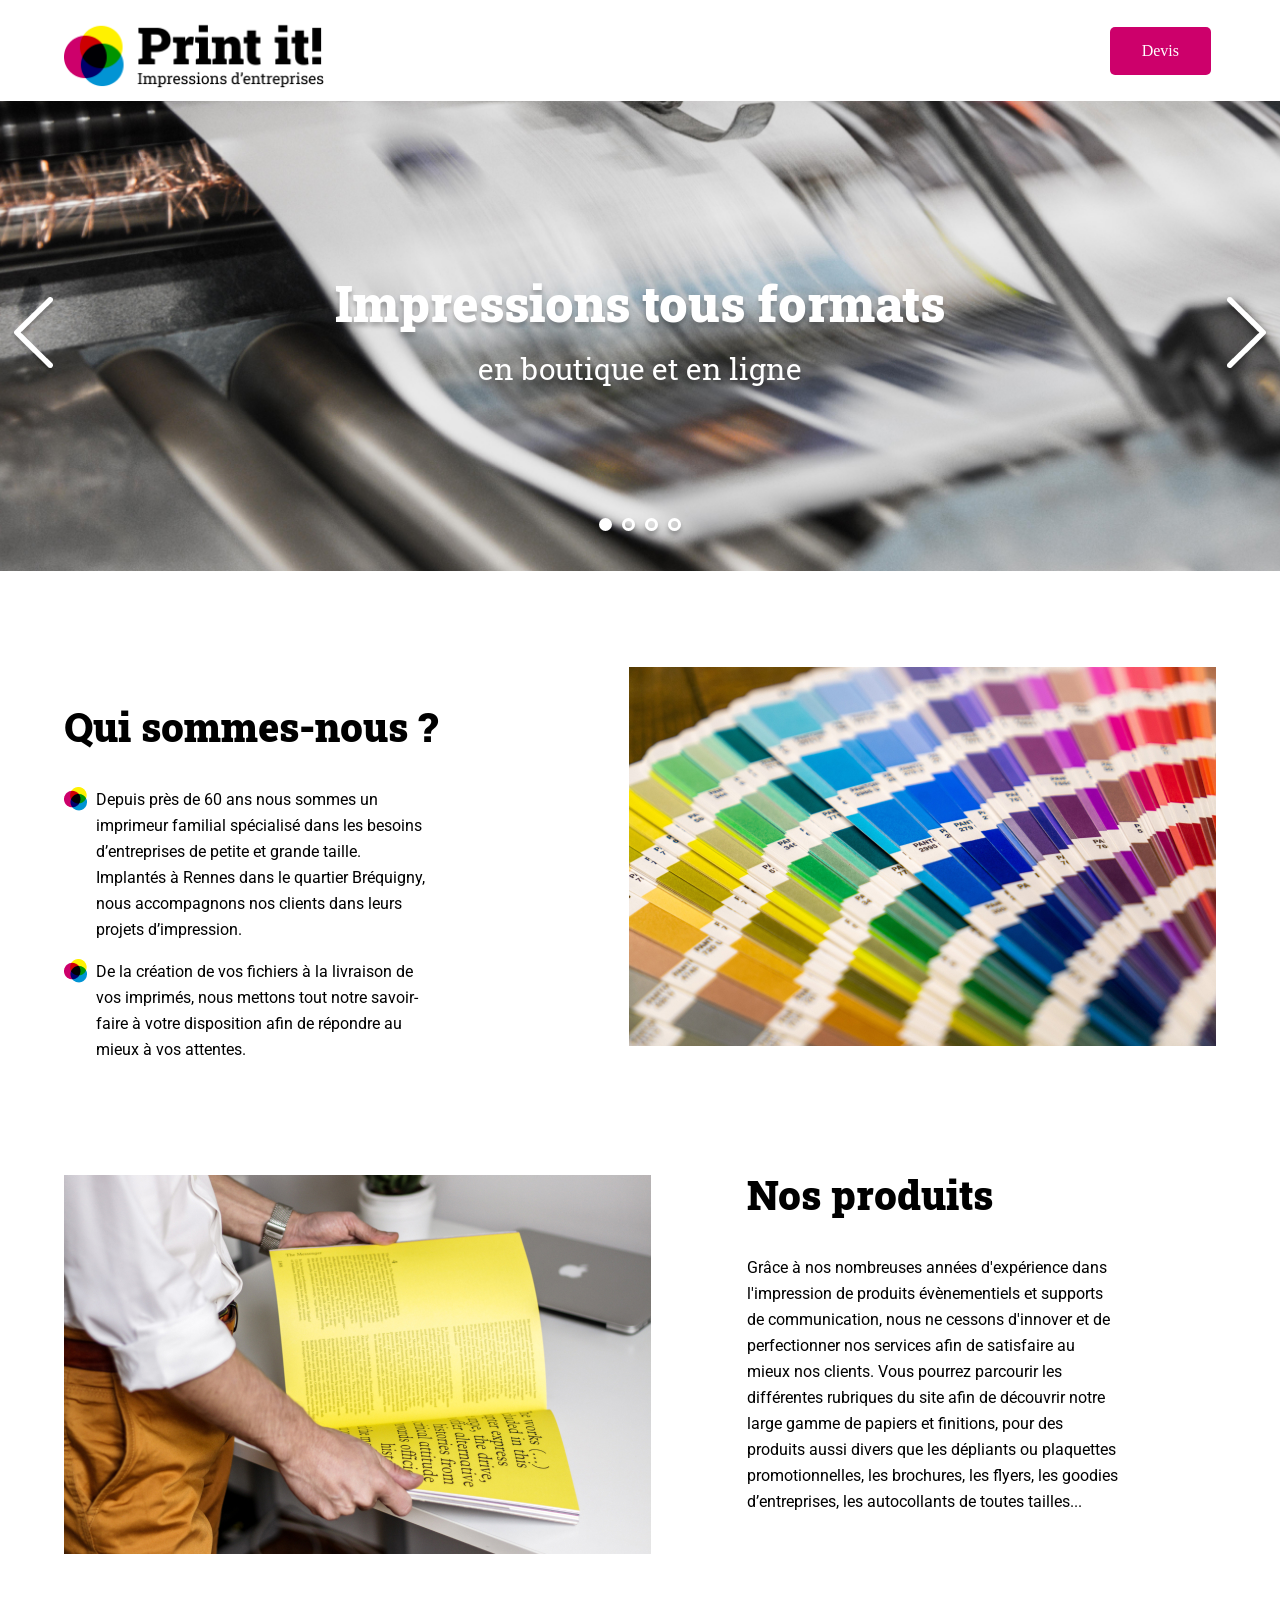
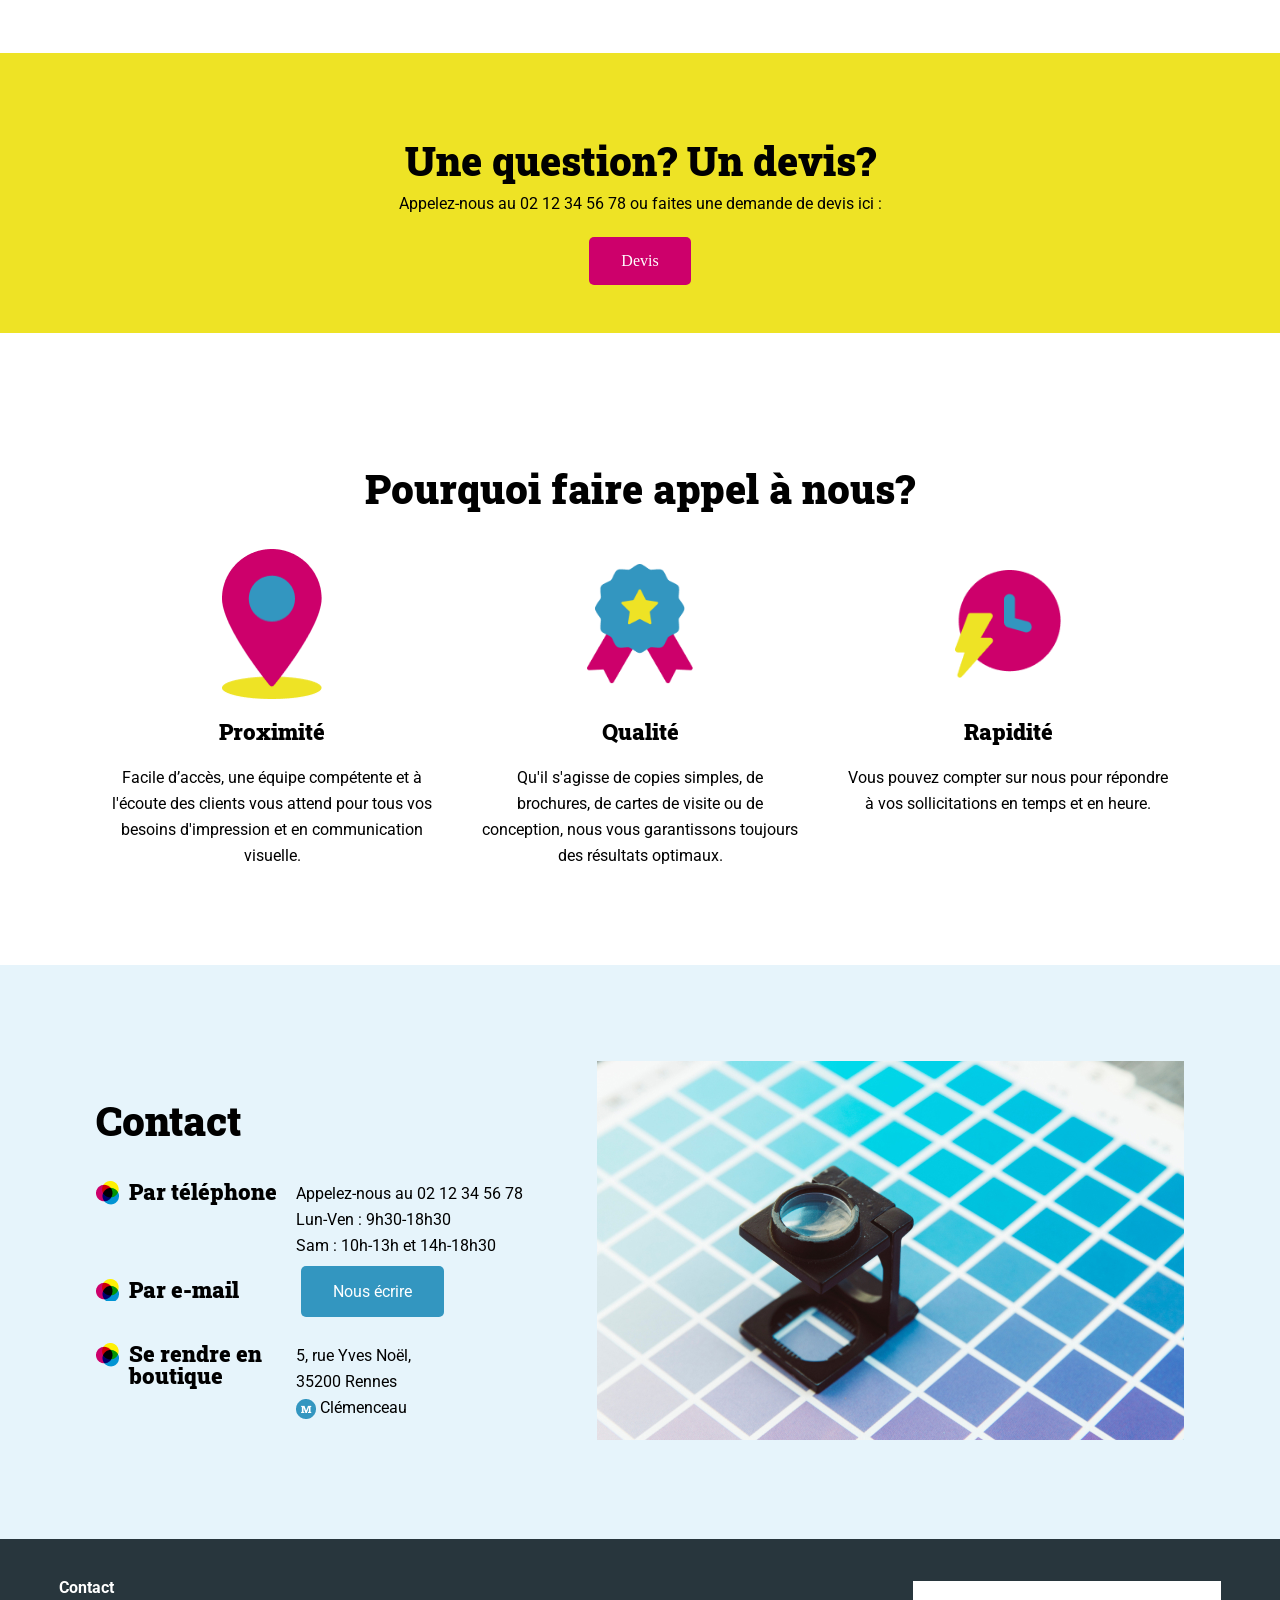
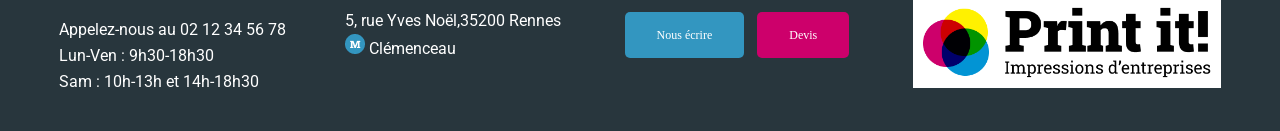
<file: index.html>
<!DOCTYPE html>
<html lang="fr">
<head>
	<meta charset="UTF-8">
	<meta name="viewport" content="width=device-width, initial-scale=1.0">
	<title>Print it ! - Impressions d'entreprise</title>
	<link rel="stylesheet" href="./assets/style.css">
	<script src="./assets/script.js" type= "carusel"></script>
	<link rel="preconnect" href="https://fonts.googleapis.com">
	<link rel="preconnect" href="https://fonts.gstatic.com" crossorigin>
	<link href="https://fonts.googleapis.com/css2?family=Roboto:wght@400;700&family=Roboto+Slab:wght@400;900&display=swap" rel="stylesheet">
</head>
<body>
<header class="container">
	<h1>
		<img class="logo" src="./assets/images/logo.png" alt="Print it ! Impressions d'entreprises" >
	</h1>
	<a class="btn devis" href="mailto:contact@print-it.tld">Devis</a>
</header>
<main>
	<div id="banner">
			<img class="arrow_left arrow" src="./assets/images/arrow_left.png"  alt="arrow_left" >
			<img class="arrow_right arrow" src="./assets/images/arrow_right.png"alt="arrow arrow_right">

			<img class="banner-img" src="./assets/images/slideshow/slide1.jpg" alt="Banner Print-it" id="slide">
			<p>Impressions tous formats <span>en boutique et en ligne</span></p>
		<div class="dots">
		
		</div>
	</div>

	


	<section id="about-us" class="container">
		<div>
			<h2>Qui sommes-nous ?</h2>
			<ul>
				<li>Depuis près de 60 ans nous sommes un imprimeur familial spécialisé dans les besoins d’entreprises de petite et grande taille. Implantés à Rennes dans le quartier Bréquigny, nous accompagnons nos clients dans leurs projets d’impression.</li>
				<li>De la création de vos fichiers à la livraison de vos imprimés, nous mettons tout notre savoir-faire à votre disposition afin de répondre au mieux à vos attentes.</li>
			</ul>
		</div>
		<aside>
			<img src="./assets/images/colors.jpg" alt="palette multicolore">
		</aside>
	</section>
	<section id="products" class="container">
		<div>
			<h2>Nos produits</h2>
			<p>Grâce à nos nombreuses années d'expérience dans l'impression de produits évènementiels et supports de communication, nous ne cessons d'innover et de perfectionner nos services afin de satisfaire au mieux nos clients. Vous pourrez parcourir les différentes rubriques du site afin de découvrir notre large gamme de papiers et finitions, pour des produits aussi divers que les dépliants ou plaquettes promotionnelles, les brochures, les flyers, les goodies d’entreprises, les autocollants de toutes tailles... </p>
		</div>
		<aside>
			<img src="./assets/images/yellow-book.jpg" alt="Imprimeur avec un livre jaune dans les mains">
		</aside>

	</section>
	<section id="question" class="bg-yellow">
		<h2>Une question? Un devis?</h2>
		<p>Appelez-nous au 02 12 34 56 78 ou faites une demande de devis ici :</p>
		<a href="mailto:contact@print-it.tld" class="btn devis">Devis</a>
	</section>
	<section id="why-us" class="container">
		<h2>Pourquoi faire appel à nous?</h2>
		<div>
			<article>
				<img src="./assets/images/proximity-icon.png" alt="Icone Proximité">
				<h3>Proximité</h3>
				<p>Facile d’accès, une équipe compétente et à l'écoute des clients vous attend pour tous vos besoins d'impression et en communication visuelle.</p>
			</article>
			<article>
				<img src="./assets/images/quality-icon.png" alt="Icone Qualité">
				<h3>Qualité</h3>
				<p>Qu'il s'agisse de copies simples, de brochures, de cartes de visite ou de conception, nous vous garantissons toujours des résultats optimaux.</p>
			</article>
			<article>
				<img src="./assets/images/speedy-icon.png" alt="Rapidité Qualité">
				<h3>Rapidité</h3>
				<p>Vous pouvez compter sur nous pour répondre à vos sollicitations en temps et en heure.</p>
			</article>
		</div>
	</section>
	<section id="contact" class="bg-lightblue">
		<div class="container">
			<div>
				<h2>Contact</h2>
				<div>
					<h3>Par téléphone</h3>
					<ul>
						<li>Appelez-nous au 02 12 34 56 78</li>
						<li>Lun-Ven : 9h30-18h30</li>
						<li>Sam : 10h-13h et 14h-18h30</li>
					</ul>
				</div>
				<div>
					<h3>Par e-mail</h3>
					<p>
						<a href="mailto:contact@print-it.tld" class="btn">Nous écrire</a>
					</p>
				</div>
				<div>
					<h3>Se rendre en boutique</h3>
					<p>5, rue Yves Noël,<br>
						35200 Rennes<br>
						<img class="inline-icon" src="./assets/images/metro.png" alt="metro"/> Clémenceau</p>
				</div>
			</div>
			<div>
				<img src="./assets/images/magnifying-glass.jpg" alt="Loupe avec palette bleue">
			</div>

		</div>
	</section>
</main>
<footer>
	<div>
		<p class="footer-contact">Contact</p>
		<ul>
			<li>Appelez-nous au 02 12 34 56 78</li>
			<li>Lun-Ven : 9h30-18h30</li>
			<li>Sam : 10h-13h et 14h-18h30</li>
		</ul>
	</div>
	<div>
		<p>5, rue Yves Noël,35200 Rennes<br>
			<img src="./assets/images/metro.png" alt="metro"/> Clémenceau</p>
	</div>
	<div>
		<a href="mailto:contact@print-it.tld" class="btn">Nous écrire</a>
		<a href="mailto:contact@print-it.tld?subject=Demande&nbsp;de&nbsp;devis" class="btn devis">Devis</a>
	</div>
	<div>
		<img class="footer-logo" src="./assets/images/logo.png" alt="Print it ! Impressions d'entreprises" >
	</div>
</footer>
<script src="./assets/script.js"></script>
</body>
</html>
</file>
<file: assets/style.css>
/* variables declaration */
:root {
	--primary-color: #3396C0;
	--secondary-color: #CD006B;
	--third-color: #EEE325;
}

/* Reset CSS */
* {
	-webkit-box-sizing: border-box;
	-moz-box-sizing: border-box;
	box-sizing: border-box;
}
html, body, div, span, applet, object, iframe,
h1, h2, h3, h4, h5, h6, p, blockquote, pre,
a, abbr, acronym, address, big, cite, code,
del, dfn, em, img, ins, kbd, q, s, samp,
small, strike, strong, sub, sup, tt, var,
b, u, i, center,
dl, dt, dd, ol, ul, li,
fieldset, form, label, legend,
table, caption, tbody, tfoot, thead, tr, th, td,
article, aside, canvas, details, embed,
figure, figcaption, footer, header, hgroup,
menu, nav, output, ruby, section, summary,
time, mark, audio, video {
	margin: 0;
	padding: 0;
	border: 0;
	font: inherit;
	font-size: 100%;
	vertical-align: baseline;
}
/* HTML5 display-role reset for older browsers */
article, aside, details, figcaption, figure,
footer, header, hgroup, menu, nav, section {
	display: block;
}
body {
	line-height: 1;
}
ol, ul {
	list-style: none;
}
blockquote, q {
	quotes: none;
}
blockquote:before, blockquote:after,
q:before, q:after {
	content: none;
}
table {
	border-collapse: collapse;
	border-spacing: 0;
}
body {

}
section {
	margin-block: 6em;
}
h2 {
	font-family: 'Roboto Slab', sans-serif;
	font-size: 40px;
	font-weight: 900;
	margin-block: 1em;
}
h3{
	font-family: 'Roboto Slab', sans-serif;
	font-size: 22px;
	font-weight: 900;
	margin-block: 1em;
}

p, li {
	font-family: Roboto, sans-serif;
	font-size: 16px;
	line-height: 26px;
}
.container {
	max-width: 1440px;
	margin-inline:auto;
	padding-inline: 5%;
}
header {
	display: flex;
	justify-content: space-between;
	align-items: center;
}
.logo{
	width: 260px;
	margin-block: 10px;
}

.btn {
	background-color: var(--primary-color) ;
	padding: 16px 32px;
	margin-inline:5px;
	border-radius: 5px;
	color: white;
	text-decoration: none;
}
.devis {
	background-color: var(--secondary-color);
}

#banner {
	display: flex;
	flex-direction: column;
	align-items: center;
	justify-content: center;
	width: 100%;
	min-height: 470px;
	position: relative;
}
.banner-img {
	position: absolute;
	width: 100%;
	height: 100%;
	z-index: -1;
	object-fit: cover;
	object-position: center;
}
/* Code CSS en prévision de l'ajout d'un carousel pour la bannière */
/* Gestion des fleches du carrousel */

#banner .arrow {
	position: absolute;
	
}
#banner .arrow_left {
	left: 10px;
}
#banner .arrow_right {
	right: 10px;
}
/* Gestion des points du carrousel */
.dots {
	position: absolute;
	bottom: 40px;
	display: flex;
}
.dot {
	margin-inline: 5px;
	width: 13px;
	height: 13px;
	background-color: #ffffff00;
	border: 3px solid #fff;
	border-radius: 100%;
	box-shadow: 0 4px 4px rgba(0, 0, 0, 0.25);;
}
.dot_selected {
	background-color: #fff;
}
/* Fin du code CSS pour le carousel */
#banner p {
	font-family: 'Roboto Slab', sans-serif;
	font-weight: 900;
	font-size: 50px;
	line-height: 66px;
	color: white;
	text-shadow: 0 4px 4px rgba(0, 0, 0, 0.25);
	text-align: center;
}
#banner span {
	display: block;
	font-weight: 400;
	font-size: 30px;
}
#about-us {
	display: flex;
}
#about-us article, #about-us aside {
	flex:1;
}
#about-us li {
	background: url("./images/tricolor-icon.png") no-repeat left top;
	font-size: 16px;
	line-height: 26px;
	padding-left:2em;
	width: 65%;
	margin-bottom: 1em;

}

#products {
	display: flex;
	align-items: flex-start;
	flex-direction: row-reverse;
}
#products div, #products aside {
	flex:1;
}
#products div {
	padding: 0 6em;
}
#products h2 {
	margin-top: 0;
}
.bg-yellow {
	background-color: var(--third-color);
}
#question {
	display: flex;
	flex-direction: column;
	align-items: center;
	padding-block: 3em;
}
#question h2 {
	margin-bottom: 10px;
}
#question p {
	margin-bottom: 20px;
}

#why-us {
	display: flex;
	flex-direction: column;
	text-align: center;
}
#why-us > div{
	display: flex;
	justify-content: space-evenly;
}
#why-us article {
	max-width: 320px;
	display: flex;
	flex-direction: column;
}
#why-us img {
	width: 33%;
	height: 150px;
	text-align: center;
	margin-inline: auto;
	margin-block: 0;
	object-fit: contain;
}

.bg-lightblue{
	background-color: #E6F4FB;
}
#contact {
	margin-bottom: 0;
}
#contact article, #contact div {
	flex:1;
}


#contact .container {
	flex-direction: row;
	display: flex;
	padding: 6em ;
}

#contact .container > div > div {
	display: flex;
	padding-bottom: 20px;
}

#contact h3 {
	margin-top: 0;
	background: url("./images/tricolor-icon.png") no-repeat left top;
	padding-left:1.5em;
	width: 200px;
}
.inline-icon {
	vertical-align: middle;
}
footer {
	background-color: #28363D;
	color: white;
	display: flex;
	padding-block: 3em;
	justify-content: space-evenly;
	font-size: 12px;
	align-items: center;
}
footer div {

	position: relative;
}
.footer-logo {
	background-color: white;
	max-width: 308px;
	padding: 10px;
}
.footer-contact {
	margin-bottom: 1em;
	font-weight: 700;
	font-size: 16px;

}

@media all and (max-width: 1250px) {
	#contact > article {
		flex: 2;
	}
}
</file>
